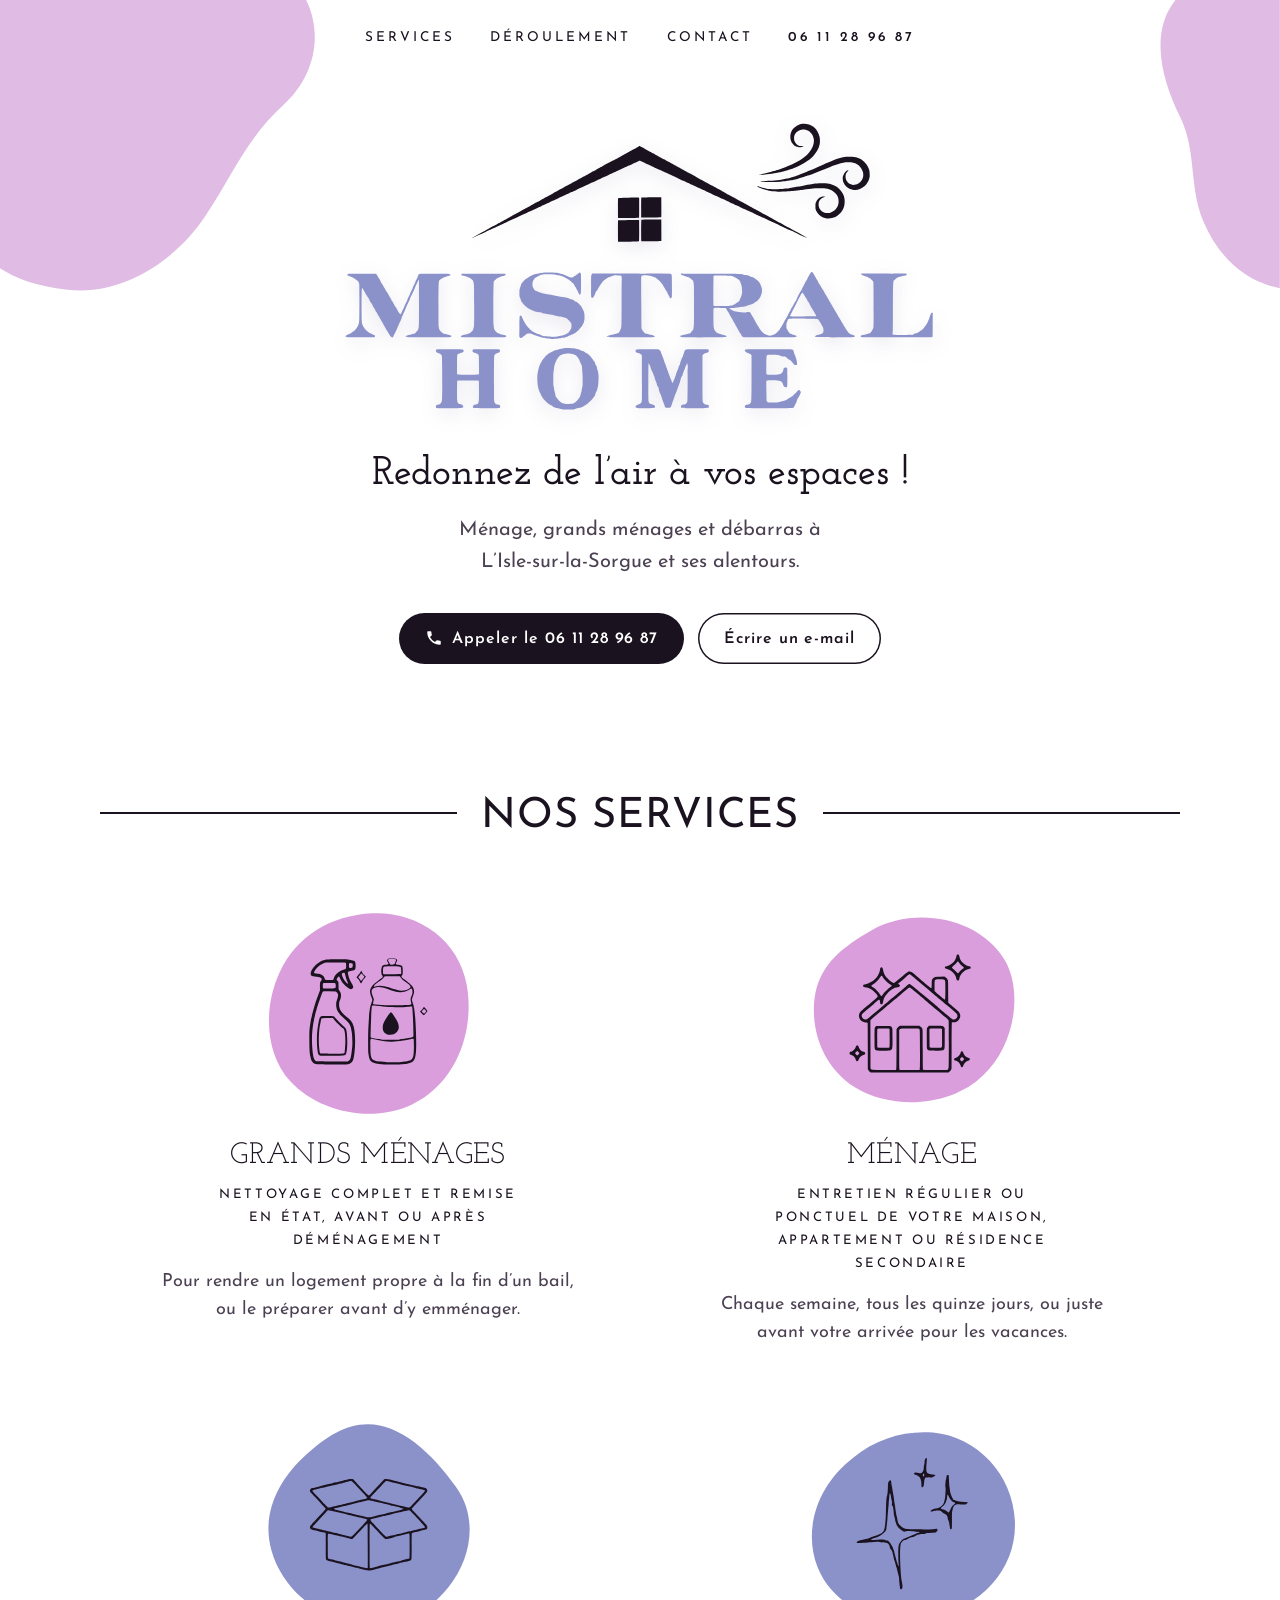
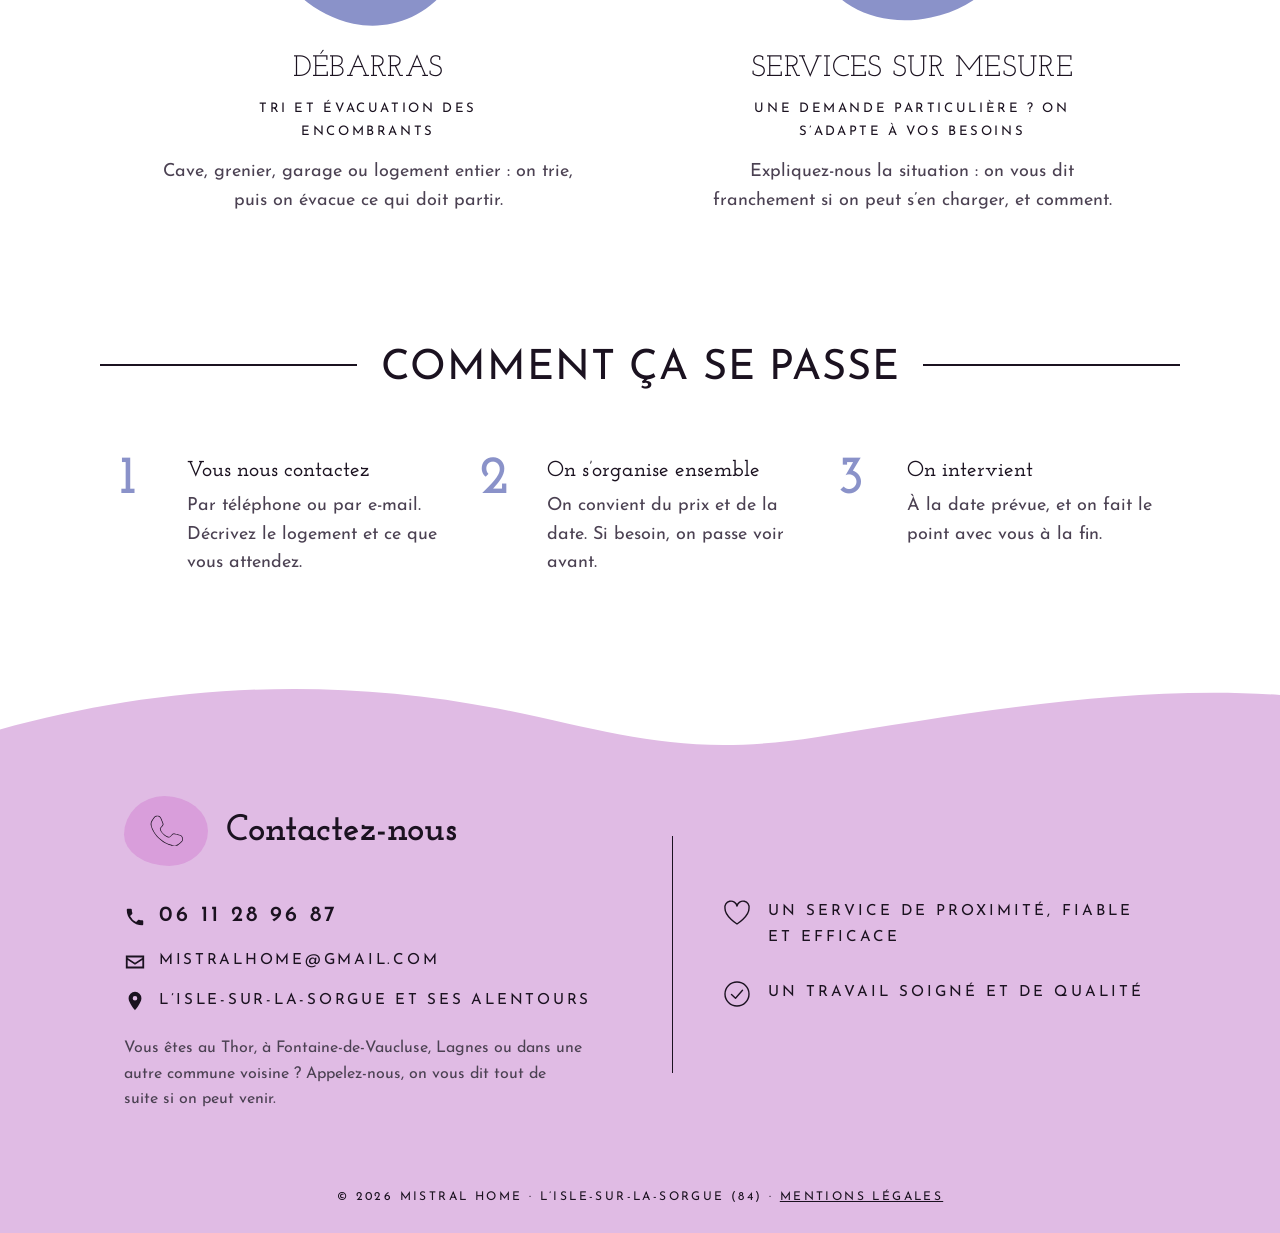
<file: index.html>
<!doctype html>
<html lang="fr">
<head>
  <meta charset="utf-8">
  <meta name="viewport" content="width=device-width, initial-scale=1">
  <title>Mistral Home · Ménage et débarras à L'Isle-sur-la-Sorgue</title>
  <meta name="description" content="Ménage régulier ou ponctuel, grands ménages avant ou après déménagement, débarras et services sur mesure à L'Isle-sur-la-Sorgue et ses alentours. Appelez le 06 11 28 96 87.">
  <meta name="theme-color" content="#e0bbe4">

  <meta property="og:type" content="website">
  <meta property="og:locale" content="fr_FR">
  <meta property="og:title" content="Mistral Home · Redonnez de l'air à vos espaces">
  <meta property="og:description" content="Ménage, grands ménages, débarras et services sur mesure à L'Isle-sur-la-Sorgue et ses alentours.">
  <meta property="og:url" content="https://fbastide67.github.io/mistral-home/">
  <meta property="og:image" content="https://fbastide67.github.io/mistral-home/img/og-image.jpg">
  <link rel="canonical" href="https://fbastide67.github.io/mistral-home/">

  <link rel="icon" href="img/favicon.svg" type="image/svg+xml">
  <link rel="apple-touch-icon" href="img/apple-touch-icon.png">
  <link rel="preload" href="fonts/josefin-sans.woff2" as="font" type="font/woff2" crossorigin>
  <link rel="preload" href="fonts/josefin-slab.woff2" as="font" type="font/woff2" crossorigin>
  <link rel="stylesheet" href="css/style.css">

  <script type="application/ld+json">
  {
    "@context": "https://schema.org",
    "@type": "LocalBusiness",
    "name": "Mistral Home",
    "url": "https://fbastide67.github.io/mistral-home/",
    "image": "https://fbastide67.github.io/mistral-home/img/og-image.jpg",
    "description": "Ménage, grands ménages, débarras et services sur mesure.",
    "telephone": "+33 6 11 28 96 87",
    "email": "mistralhome@gmail.com",
    "address": {
      "@type": "PostalAddress",
      "addressLocality": "L'Isle-sur-la-Sorgue",
      "postalCode": "84800",
      "addressCountry": "FR"
    },
    "areaServed": "L'Isle-sur-la-Sorgue et ses alentours"
  }
  </script>
</head>
<body>

  <header class="site-header">
    <nav aria-label="Navigation principale">
      <a href="#services">Services</a>
      <a href="#deroulement">Déroulement</a>
      <a href="#contact">Contact</a>
      <a class="header-phone" href="tel:+33611289687">06 11 28 96 87</a>
    </nav>
  </header>

  <main>

    <!-- Accueil -->
    <section class="hero">
      <svg class="blob blob-tl" viewBox="0 0 420 380" aria-hidden="true"><path d="M0 0H372C392 40 384 92 344 128C300 168 282 214 250 262C214 316 150 360 82 352C44 348 18 338 0 326Z"/></svg>
      <svg class="blob blob-tr" viewBox="0 0 170 360" aria-hidden="true"><path d="M44 0H170V348C128 340 96 310 78 268C60 226 70 184 50 142C28 98 12 40 44 0Z"/></svg>

      <div class="hero-inner">
        <img class="hero-logo" src="img/logo.svg" alt="Mistral Home" width="905" height="445">
        <p class="tagline">Redonnez de l’air à vos espaces&nbsp;!</p>
        <h1 class="hero-lead">Ménage, grands ménages et débarras à <span class="nowrap">L’Isle-sur-la-Sorgue</span> et&nbsp;ses&nbsp;alentours.</h1>
        <div class="hero-actions">
          <a class="btn btn-primary" href="tel:+33611289687">
            <svg viewBox="0 0 24 24" aria-hidden="true"><path d="M6.6 10.8a15.1 15.1 0 0 0 6.6 6.6l2.2-2.2c.3-.3.7-.4 1-.2 1.1.4 2.3.6 3.6.6.6 0 1 .4 1 1V20c0 .6-.4 1-1 1A17 17 0 0 1 3 4c0-.6.4-1 1-1h3.5c.6 0 1 .4 1 1 0 1.3.2 2.5.6 3.6.1.3 0 .7-.2 1z"/></svg>
            Appeler le 06 11 28 96 87
          </a>
          <a class="btn btn-secondary" href="mailto:mistralhome@gmail.com">Écrire un e-mail</a>
        </div>
      </div>
    </section>

    <!-- Services -->
    <section id="services" class="services">
      <h2 class="section-title"><span>Nos services</span></h2>

      <div class="service-grid">
        <article class="service">
          <div class="service-icon">
            <svg class="shape shape-orchid" viewBox="0 0 200 200" aria-hidden="true"><path d="M104 6C146 4 186 30 194 74C202 118 184 168 142 188C104 206 54 196 26 166C2 140 0 96 16 62C32 28 64 8 104 6Z"/></svg>
            <img src="img/icon-grands-menages.svg" alt="" width="150" height="135">
          </div>
          <h3>Grands ménages</h3>
          <p class="service-tag">Nettoyage complet et remise en état, avant ou après déménagement</p>
          <p>Pour rendre un logement propre à la fin d’un bail, ou le préparer avant d’y emménager.</p>
        </article>

        <article class="service">
          <div class="service-icon">
            <svg class="shape shape-orchid" viewBox="0 0 200 200" aria-hidden="true"><path d="M62 22C100 0 162 8 188 50C206 80 198 132 168 160C138 190 82 194 46 172C14 152 2 114 8 82C14 54 34 38 62 22Z"/></svg>
            <img src="img/icon-menage.svg" alt="" width="150" height="150">
          </div>
          <h3>Ménage</h3>
          <p class="service-tag">Entretien régulier ou ponctuel de votre maison, appartement ou résidence secondaire</p>
          <p>Chaque semaine, tous les quinze jours, ou juste avant votre arrivée pour les vacances.</p>
        </article>

        <article class="service">
          <div class="service-icon">
            <svg class="shape shape-peri" viewBox="0 0 200 200" aria-hidden="true"><path d="M100 4C130 4 160 30 184 64C204 92 200 130 176 160C150 192 116 200 86 194C50 186 18 160 8 124C-2 88 16 56 40 34C60 16 78 4 100 4Z"/></svg>
            <img src="img/icon-debarras.svg" alt="" width="160" height="125">
          </div>
          <h3>Débarras</h3>
          <p class="service-tag">Tri et évacuation des encombrants</p>
          <p>Cave, grenier, garage ou logement entier&nbsp;: on trie, puis on évacue ce qui doit partir.</p>
        </article>

        <article class="service">
          <div class="service-icon">
            <svg class="shape shape-peri" viewBox="0 0 200 200" aria-hidden="true"><path d="M120 12C162 16 196 52 198 96C200 140 168 178 118 188C72 198 26 180 10 140C-4 104 10 62 44 36C66 18 92 10 120 12Z"/></svg>
            <img src="img/icon-sur-mesure.svg" alt="" width="135" height="150">
          </div>
          <h3>Services sur mesure</h3>
          <p class="service-tag">Une demande particulière&nbsp;? On s’adapte à vos besoins</p>
          <p>Expliquez-nous la situation&nbsp;: on vous dit franchement si on peut s’en charger, et comment.</p>
        </article>
      </div>
    </section>

    <!-- Déroulement -->
    <section id="deroulement" class="steps">
      <h2 class="section-title"><span>Comment ça se passe</span></h2>
      <ol class="step-list">
        <li>
          <span class="step-num" aria-hidden="true">1</span>
          <h3>Vous nous contactez</h3>
          <p>Par téléphone ou par e-mail. Décrivez le logement et ce que vous attendez.</p>
        </li>
        <li>
          <span class="step-num" aria-hidden="true">2</span>
          <h3>On s’organise ensemble</h3>
          <p>On convient du prix et de la date. Si besoin, on passe voir avant.</p>
        </li>
        <li>
          <span class="step-num" aria-hidden="true">3</span>
          <h3>On intervient</h3>
          <p>À la date prévue, et on fait le point avec vous à la fin.</p>
        </li>
      </ol>
    </section>

    <!-- Contact -->
    <section id="contact" class="contact">
      <svg class="wave" viewBox="0 0 1440 120" preserveAspectRatio="none" aria-hidden="true"><path d="M0 74C170 18 360 0 560 46C700 80 770 112 920 84C1090 52 1270 14 1440 28V120H0Z"/></svg>

      <div class="contact-inner">
        <div class="contact-main">
          <h2 class="contact-title">
            <span class="contact-badge"><img src="img/icon-phone.svg" alt="" width="40" height="35"></span>
            Contactez-nous
          </h2>
          <ul class="contact-list">
            <li>
              <svg viewBox="0 0 24 24" aria-hidden="true"><path d="M6.6 10.8a15.1 15.1 0 0 0 6.6 6.6l2.2-2.2c.3-.3.7-.4 1-.2 1.1.4 2.3.6 3.6.6.6 0 1 .4 1 1V20c0 .6-.4 1-1 1A17 17 0 0 1 3 4c0-.6.4-1 1-1h3.5c.6 0 1 .4 1 1 0 1.3.2 2.5.6 3.6.1.3 0 .7-.2 1z"/></svg>
              <a class="contact-phone" href="tel:+33611289687">06 11 28 96 87</a>
            </li>
            <li>
              <svg viewBox="0 0 24 24" aria-hidden="true"><path d="M2 5h20v14H2zm2 2v.5l8 5.2 8-5.2V7zm16 2.9-8 5.2-8-5.2V17h16z"/></svg>
              <a href="mailto:mistralhome@gmail.com">mistralhome@gmail.com</a>
            </li>
            <li>
              <svg viewBox="0 0 24 24" aria-hidden="true"><path d="M12 2a7 7 0 0 0-7 7c0 5.2 7 13 7 13s7-7.8 7-13a7 7 0 0 0-7-7zm0 9.5A2.5 2.5 0 1 1 12 6.5a2.5 2.5 0 0 1 0 5z"/></svg>
              <span>L’Isle-sur-la-Sorgue et ses alentours</span>
            </li>
          </ul>
          <!-- À VÉRIFIER : adaptez la liste des communes à votre vraie zone d'intervention -->
          <p class="contact-note">Vous êtes au Thor, à Fontaine-de-Vaucluse, Lagnes ou dans une autre commune voisine&nbsp;? Appelez-nous, on vous dit tout de suite si on peut venir.</p>
        </div>

        <ul class="promises">
          <li>
            <svg viewBox="0 0 32 32" aria-hidden="true"><path d="M16 27S4 19.6 4 11.6A6.1 6.1 0 0 1 16 9a6.1 6.1 0 0 1 12 2.6C28 19.6 16 27 16 27z"/></svg>
            <span>Un service de proximité, fiable et efficace</span>
          </li>
          <li>
            <svg viewBox="0 0 32 32" aria-hidden="true"><circle cx="16" cy="16" r="12"/><path d="M10.5 16.5l4 3.8 7-8"/></svg>
            <span>Un travail soigné et de qualité</span>
          </li>
        </ul>
      </div>

      <footer class="site-footer">
        <p>© 2026 Mistral Home · <span class="nowrap">L’Isle-sur-la-Sorgue (84)</span> · <a href="mentions-legales.html">Mentions légales</a></p>
      </footer>
    </section>

  </main>

  <!-- Barre d'appel visible uniquement sur mobile -->
  <div class="mobile-bar">
    <a class="btn btn-primary" href="tel:+33611289687">Appeler</a>
    <a class="btn btn-secondary" href="mailto:mistralhome@gmail.com">E-mail</a>
  </div>

</body>
</html>
</file>
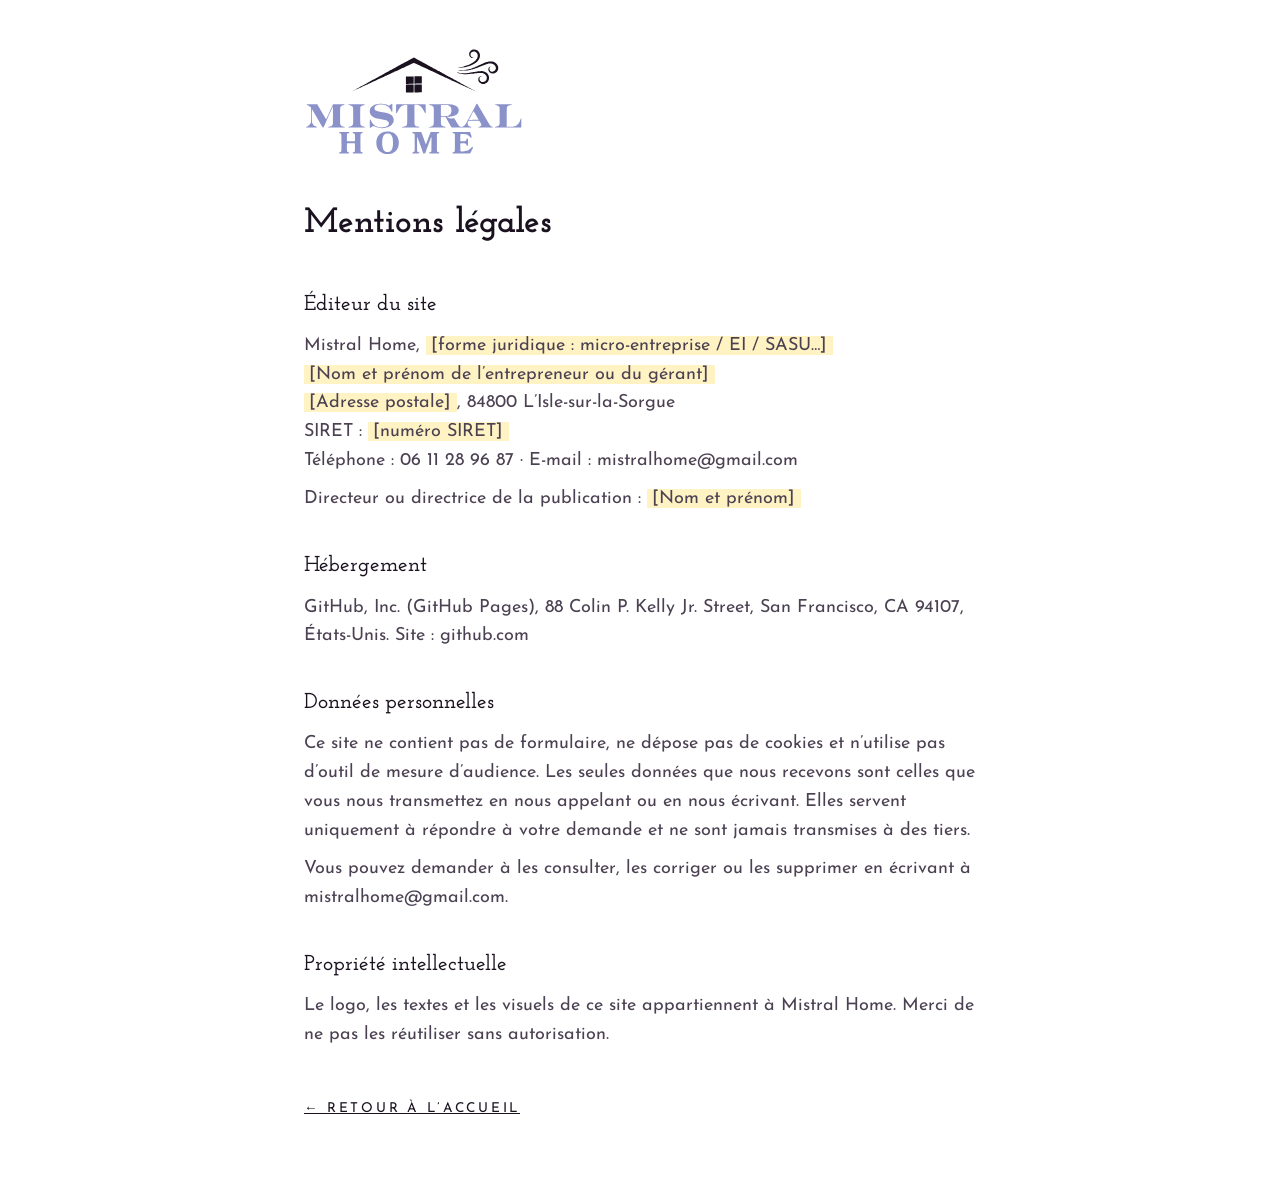
<file: mentions-legales.html>
<!doctype html>
<html lang="fr">
<head>
  <meta charset="utf-8">
  <meta name="viewport" content="width=device-width, initial-scale=1">
  <title>Mentions légales · Mistral Home</title>
  <meta name="robots" content="noindex">
  <link rel="icon" href="img/favicon.svg" type="image/svg+xml">
  <link rel="stylesheet" href="css/style.css">
  <style>
    .legal { max-width: 720px; margin: 0 auto; padding: 3rem 1.5rem 5rem; }
    .legal-logo { width: 220px; margin-bottom: 2.5rem; }
    .legal h1 { font-family: var(--slab); font-weight: 700; font-size: 2.2rem; margin-bottom: 2rem; }
    .legal h2 { font-family: var(--slab); font-weight: 600; font-size: 1.35rem; margin: 2.2rem 0 0.6rem; }
    .legal p { color: var(--ink-soft); }
    .legal p + p { margin-top: 0.6rem; }
    .todo { background: #fff3c4; padding: 0 0.3em; }
    .back { display: inline-block; margin-top: 3rem; font-size: 0.85rem; letter-spacing: 0.2em; text-transform: uppercase; }
  </style>
</head>
<body>
  <main class="legal">
    <a href="./"><img class="legal-logo" src="img/logo.svg" alt="Mistral Home, retour à l'accueil" width="905" height="445"></a>

    <h1>Mentions légales</h1>

    <!-- Remplacez chaque passage surligné en jaune, puis supprimez la classe "todo". -->

    <h2>Éditeur du site</h2>
    <p>Mistral Home, <span class="todo">[forme juridique : micro-entreprise / EI / SASU…]</span><br>
    <span class="todo">[Nom et prénom de l’entrepreneur ou du gérant]</span><br>
    <span class="todo">[Adresse postale]</span>, 84800 L’Isle-sur-la-Sorgue<br>
    SIRET&nbsp;: <span class="todo">[numéro SIRET]</span><br>
    Téléphone&nbsp;: 06 11 28 96 87 · E-mail&nbsp;: mistralhome@gmail.com</p>
    <p>Directeur ou directrice de la publication&nbsp;: <span class="todo">[Nom et prénom]</span></p>

    <h2>Hébergement</h2>
    <p>GitHub, Inc. (GitHub Pages), 88 Colin P. Kelly Jr. Street, San Francisco, CA 94107, États-Unis. Site&nbsp;: github.com</p>

    <h2>Données personnelles</h2>
    <p>Ce site ne contient pas de formulaire, ne dépose pas de cookies et n’utilise pas d’outil de mesure d’audience. Les seules données que nous recevons sont celles que vous nous transmettez en nous appelant ou en nous écrivant. Elles servent uniquement à répondre à votre demande et ne sont jamais transmises à des tiers.</p>
    <p>Vous pouvez demander à les consulter, les corriger ou les supprimer en écrivant à mistralhome@gmail.com.</p>

    <h2>Propriété intellectuelle</h2>
    <p>Le logo, les textes et les visuels de ce site appartiennent à Mistral Home. Merci de ne pas les réutiliser sans autorisation.</p>

    <a class="back" href="./">← Retour à l’accueil</a>
  </main>
</body>
</html>
</file>
<file: css/style.css>
/* ---------- Polices (hébergées sur le site, pas de Google Fonts) ---------- */
@font-face {
  font-family: "Josefin Sans";
  src: url("../fonts/josefin-sans.woff2") format("woff2");
  font-weight: 100 700;
  font-display: swap;
}
@font-face {
  font-family: "Josefin Slab";
  src: url("../fonts/josefin-slab.woff2") format("woff2");
  font-weight: 100 700;
  font-display: swap;
}

/* ---------- Couleurs de la charte (relevées sur la plaquette) ---------- */
:root {
  --ink: #1b1220;          /* noir légèrement violet des pictos */
  --ink-soft: #4b4152;
  --lilac: #e0bbe4;        /* formes et bandeau du bas */
  --orchid: #d99edb;       /* fond des pictos roses */
  --periwinkle: #8a92c9;   /* logo et pictos bleus */
  --periwinkle-deep: #4f5797;
  --white: #ffffff;

  --sans: "Josefin Sans", "Century Gothic", "Futura", sans-serif;
  --slab: "Josefin Slab", "Rockwell", Georgia, serif;

  color-scheme: light;
}

*, *::before, *::after { box-sizing: border-box; }

html { scroll-behavior: smooth; }

body {
  margin: 0;
  background: var(--white);
  color: var(--ink);
  font-family: var(--sans);
  font-size: 1.125rem;
  line-height: 1.6;
  -webkit-font-smoothing: antialiased;
  overflow-x: hidden;
}

img, svg { display: block; max-width: 100%; }
img { height: auto; }

a { color: inherit; }

.nowrap { white-space: nowrap; }

a:focus-visible, .btn:focus-visible {
  outline: 3px solid var(--periwinkle-deep);
  outline-offset: 3px;
  border-radius: 4px;
}

h1, h2, h3 { margin: 0; font-weight: 400; }
p { margin: 0; }

/* ---------- En-tête ---------- */
.site-header {
  position: absolute;
  top: 0; left: 0; right: 0;
  z-index: 2;
  display: flex;
  justify-content: center;
  padding: 1.4rem 1.5rem;
}
.site-header nav {
  display: flex;
  gap: 2.2rem;
  align-items: center;
  font-size: 0.85rem;
  letter-spacing: 0.22em;
  text-transform: uppercase;
}
.site-header a {
  text-decoration: none;
  padding: 0.3rem 0;
  border-bottom: 1px solid transparent;
}
.site-header a:hover { border-bottom-color: var(--ink); }
.header-phone { font-weight: 600; }

/* ---------- Accueil ---------- */
.hero {
  position: relative;
  padding: 7.5rem 1.5rem 5rem;
  text-align: center;
}

.blob { position: absolute; top: 0; fill: var(--lilac); pointer-events: none; }
.blob-tl { left: 0;  width: clamp(150px, 27vw, 400px); }
.blob-tr { right: 0; width: clamp(60px, 11vw, 160px); }

.hero-inner { position: relative; max-width: 760px; margin: 0 auto; }

.hero-logo {
  width: min(600px, 86%);
  height: auto;
  margin: 0 auto;
  filter: drop-shadow(0 6px 10px rgba(80, 70, 130, 0.12));
}

.tagline {
  margin-top: 2.2rem;
  font-family: var(--slab);
  font-weight: 600;
  font-size: clamp(1.6rem, 3.6vw, 2.5rem);
  line-height: 1.2;
}

.hero-lead {
  max-width: 34ch;
  margin: 1rem auto 0;
  font-family: var(--sans);
  font-size: clamp(1.05rem, 1.8vw, 1.25rem);
  color: var(--ink-soft);
}

.hero-actions {
  display: flex;
  flex-wrap: wrap;
  justify-content: center;
  gap: 0.9rem;
  margin-top: 2.2rem;
}

/* ---------- Boutons ---------- */
.btn {
  display: inline-flex;
  align-items: center;
  justify-content: center;
  gap: 0.6rem;
  min-height: 3.1rem;
  padding: 0.85rem 1.6rem 0.7rem;
  border-radius: 999px;
  font-family: var(--sans);
  font-weight: 600;
  font-size: 1rem;
  letter-spacing: 0.06em;
  text-decoration: none;
  transition: background-color 0.15s, color 0.15s;
}
.btn svg { width: 18px; height: 18px; margin-top: -3px; fill: currentColor; }
.btn-primary { background: var(--ink); color: var(--white); }
.btn-primary:hover { background: #3a2c42; }
.btn-secondary { background: var(--white); color: var(--ink); box-shadow: inset 0 0 0 1.5px var(--ink); }
.btn-secondary:hover { background: var(--lilac); }

/* ---------- Titres de section (trait — TITRE — trait) ---------- */
.section-title {
  display: flex;
  align-items: center;
  gap: 1.5rem;
  max-width: 1080px;
  margin: 0 auto 3.5rem;
  font-family: var(--sans);
  font-size: clamp(1.7rem, 3.4vw, 2.6rem);
  text-transform: uppercase;
  letter-spacing: 0.02em;
  text-align: center;
}
.section-title::before,
.section-title::after {
  content: "";
  flex: 1;
  height: 2px;
  background: var(--ink);
}
.section-title span { padding-top: 0.2em; }

/* ---------- Services ---------- */
.services { padding: 2rem 1.5rem 5rem; }

.service-grid {
  display: grid;
  grid-template-columns: repeat(2, 1fr);
  gap: 4.5rem 3rem;
  max-width: 1040px;
  margin: 0 auto;
}

.service { text-align: center; }

.service-icon {
  position: relative;
  display: grid;
  place-items: center;
  width: 210px;
  height: 210px;
  margin: 0 auto 1.4rem;
}
.service-icon .shape { position: absolute; inset: 0; width: 100%; height: 100%; }
.shape-orchid { fill: var(--orchid); }
.shape-peri   { fill: var(--periwinkle); }
.service-icon img { position: relative; width: 62%; height: auto; }

.service h3 {
  font-family: var(--slab);
  font-size: 1.85rem;
  text-transform: uppercase;
  letter-spacing: 0.01em;
  line-height: 1.15;
}

.service-tag {
  max-width: 40ch;
  margin: 0.7rem auto 0;
  font-size: 0.82rem;
  line-height: 1.75;
  letter-spacing: 0.2em;
  text-transform: uppercase;
}

.service p:last-child {
  max-width: 38ch;
  margin: 0.9rem auto 0;
  color: var(--ink-soft);
}

/* ---------- Déroulement ---------- */
.steps { padding: 2rem 1.5rem 6rem; }

.step-list {
  display: grid;
  grid-template-columns: repeat(3, 1fr);
  gap: 2.5rem;
  max-width: 1040px;
  margin: 0 auto;
  padding: 0;
  list-style: none;
}
.step-list li { position: relative; padding-left: 4.2rem; }
.step-num {
  position: absolute;
  left: 0; top: -0.35rem;
  font-family: var(--slab);
  font-weight: 700;
  font-size: 3.4rem;
  line-height: 1;
  color: var(--periwinkle);
}
.step-list h3 {
  font-family: var(--slab);
  font-weight: 600;
  font-size: 1.35rem;
  line-height: 1.25;
}
.step-list p { margin-top: 0.4rem; color: var(--ink-soft); }

/* ---------- Contact (bandeau vague comme la plaquette) ---------- */
.contact { position: relative; background: var(--lilac); margin-top: 90px; }
.wave {
  position: absolute;
  left: 0; bottom: 100%;
  width: 100%;
  height: 90px;
  fill: var(--lilac);
}

.contact-inner {
  display: grid;
  grid-template-columns: 1.15fr auto 1fr;
  gap: 3rem;
  align-items: center;
  max-width: 1080px;
  margin: 0 auto;
  padding: 2rem 1.5rem 3.5rem;
}
.contact-inner::before {          /* trait vertical entre les deux colonnes */
  content: "";
  grid-column: 2;
  grid-row: 1;
  align-self: stretch;
  width: 1px;
  margin: 2.5rem 0;
  background: var(--ink);
}
.contact-main { grid-column: 1; grid-row: 1; }
.promises     { grid-column: 3; grid-row: 1; }

.contact-title {
  display: flex;
  align-items: center;
  gap: 1.1rem;
  font-family: var(--slab);
  font-weight: 700;
  font-size: clamp(1.8rem, 3vw, 2.3rem);
}
.contact-badge {
  display: grid;
  place-items: center;
  width: 84px;
  height: 70px;
  border-radius: 48% 52% 46% 54% / 55% 50% 50% 45%;
  background: var(--orchid);
  flex-shrink: 0;
}
.contact-badge img { width: 46px; height: auto; }

.contact-list {
  margin: 1.6rem 0 0;
  padding: 0;
  list-style: none;
  font-size: 0.95rem;
  letter-spacing: 0.18em;
  text-transform: uppercase;
}
.contact-list li { display: flex; align-items: center; gap: 0.8rem; padding: 0.45rem 0; }
.contact-list svg { width: 22px; height: 22px; fill: var(--ink); flex-shrink: 0; }
.contact-list a { text-decoration: none; border-bottom: 1px solid transparent; overflow-wrap: anywhere; }
.contact-list a:hover { border-bottom-color: var(--ink); }
.contact-list .contact-phone { font-size: 1.35rem; font-weight: 600; letter-spacing: 0.14em; }

.contact-note { margin-top: 1rem; max-width: 46ch; font-size: 1rem; color: var(--ink-soft); }

.promises { margin: 0; padding: 0; list-style: none; }
.promises li {
  display: flex;
  align-items: flex-start;
  gap: 0.9rem;
  padding: 0.9rem 0;
  font-size: 0.95rem;
  line-height: 1.7;
  letter-spacing: 0.2em;
  text-transform: uppercase;
}
.promises svg {
  width: 32px; height: 32px; flex-shrink: 0; margin-top: -2px;
  fill: none; stroke: var(--ink); stroke-width: 1.4; stroke-linecap: round; stroke-linejoin: round;
}

.site-footer {
  padding: 1.2rem 1.5rem 1.6rem;
  text-align: center;
  font-size: 0.75rem;
  letter-spacing: 0.2em;
  text-transform: uppercase;
}

/* ---------- Barre d'appel mobile ---------- */
.mobile-bar { display: none; }

/* ---------- Tablette ---------- */
@media (max-width: 900px) {
  .step-list { grid-template-columns: 1fr; max-width: 520px; gap: 2rem; }
  .contact-inner { grid-template-columns: 1fr; gap: 2rem; }
  .contact-inner::before { display: none; }
  .contact-main, .promises { grid-column: 1; grid-row: auto; }
  .promises { border-top: 1px solid var(--ink); padding-top: 1rem; }
}

/* ---------- Mobile ---------- */
@media (max-width: 640px) {
  body { font-size: 1.0625rem; }
  .site-header { display: none; }
  .hero { padding: 5.5rem 1rem 3rem; }
  .blob-tl { width: 115px; }
  .blob-tr { width: 48px; }
  .hero-logo { width: 92%; }
  .hero-actions { display: none; }      /* remplacés par la barre du bas */

  .services, .steps { padding-left: 1rem; padding-right: 1rem; }
  .section-title { gap: 0.9rem; margin-bottom: 2.5rem; }
  .service-grid { grid-template-columns: 1fr; gap: 3.5rem; }
  .service-icon { width: 170px; height: 170px; }

  .contact-inner { padding: 1.5rem 1rem 2.5rem; }
  .contact-badge { width: 64px; height: 54px; }
  .contact-badge img { width: 36px; }
  .contact-list { letter-spacing: 0.1em; }

  .site-footer { padding-bottom: 6rem; }   /* place pour la barre du bas */

  .mobile-bar {
    position: fixed;
    left: 0; right: 0; bottom: 0;
    z-index: 10;
    display: grid;
    grid-template-columns: 1.4fr 1fr;
    gap: 0.6rem;
    padding: 0.7rem 1rem calc(0.7rem + env(safe-area-inset-bottom));
    background: rgba(255, 255, 255, 0.96);
    border-top: 1px solid var(--lilac);
  }
}

@media (prefers-reduced-motion: reduce) {
  html { scroll-behavior: auto; }
}
</file>
